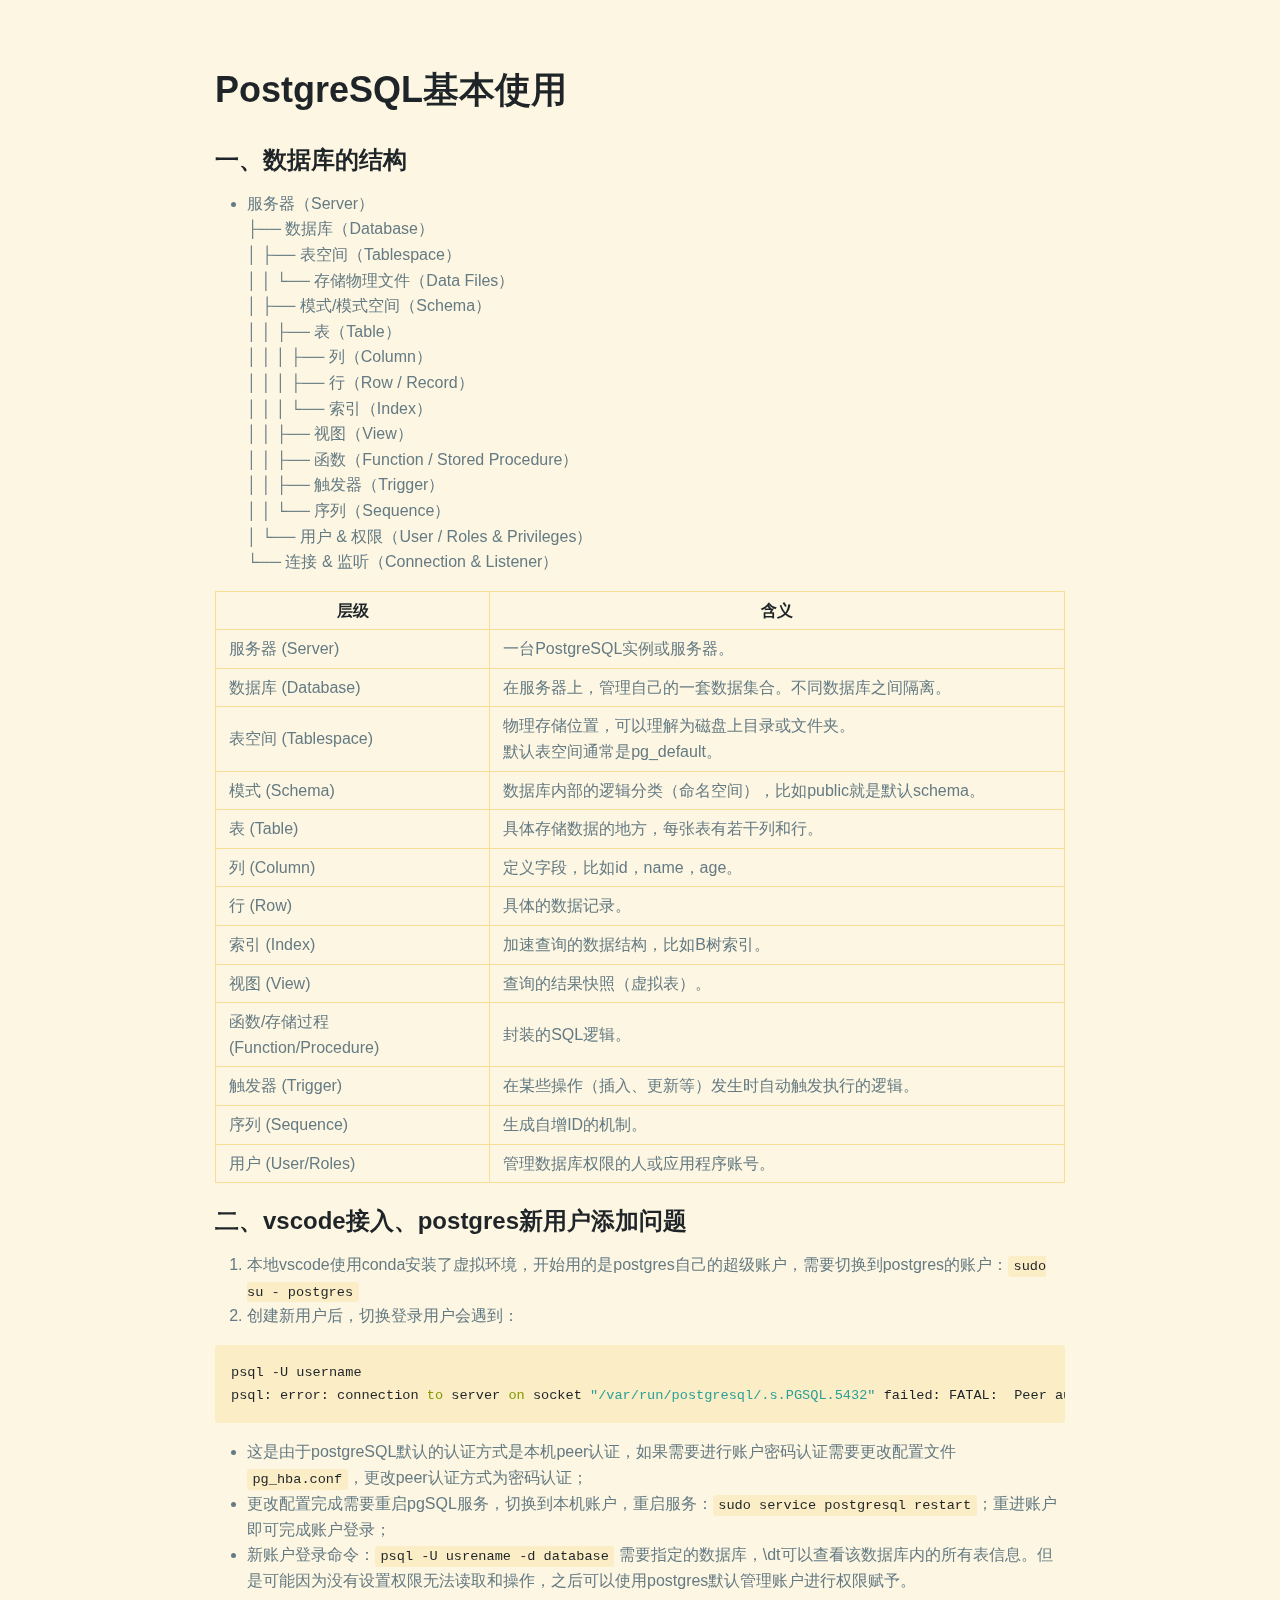
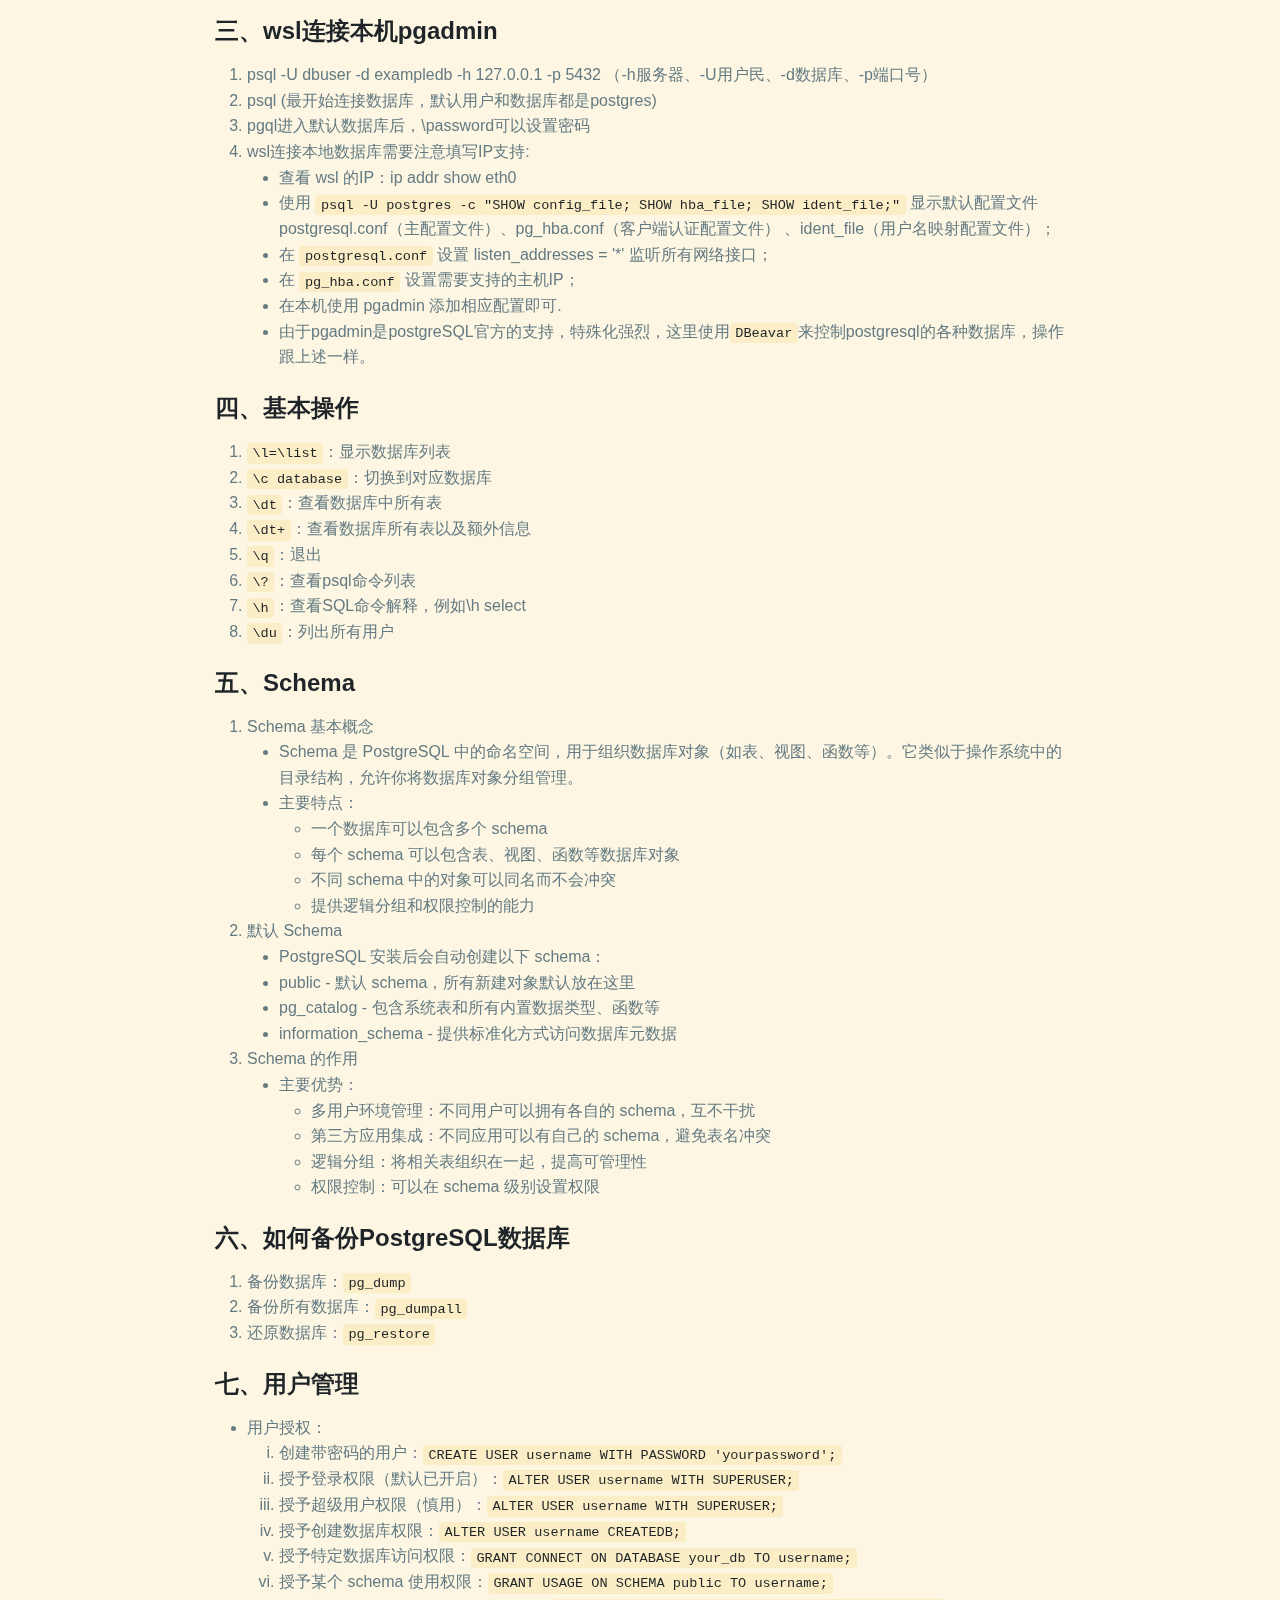
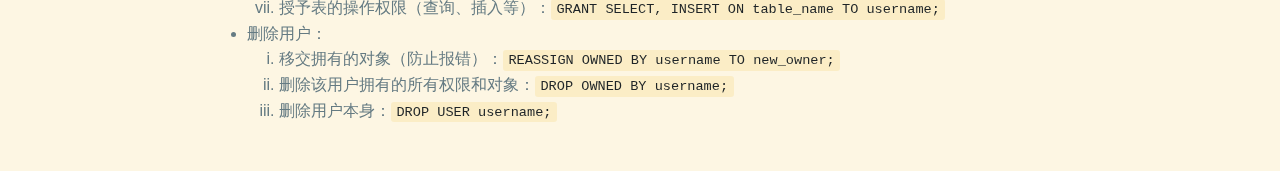
<file: postgresql/tutorial.html>
<!DOCTYPE html>
<html>
  <head>
    <title>no title</title>
    <meta charset="utf-8">
    <meta name="viewport" content="width=device-width, initial-scale=1.0">
    <style>
    .markdown-preview{width:100%;height:100%;box-sizing:border-box}.markdown-preview ul{list-style:disc}.markdown-preview ul ul{list-style:circle}.markdown-preview ul ul ul{list-style:square}.markdown-preview ol{list-style:decimal}.markdown-preview ol ol,.markdown-preview ul ol{list-style-type:lower-roman}.markdown-preview ol ol ol,.markdown-preview ol ul ol,.markdown-preview ul ol ol,.markdown-preview ul ul ol{list-style-type:lower-alpha}.markdown-preview .newpage,.markdown-preview .pagebreak{page-break-before:always}.markdown-preview pre.line-numbers{position:relative;padding-left:3.8em;counter-reset:linenumber}.markdown-preview pre.line-numbers>code{position:relative}.markdown-preview pre.line-numbers .line-numbers-rows{position:absolute;pointer-events:none;top:1em;font-size:100%;left:0;width:3em;letter-spacing:-1px;border-right:1px solid #999;-webkit-user-select:none;-moz-user-select:none;-ms-user-select:none;user-select:none}.markdown-preview pre.line-numbers .line-numbers-rows>span{pointer-events:none;display:block;counter-increment:linenumber}.markdown-preview pre.line-numbers .line-numbers-rows>span:before{content:counter(linenumber);color:#999;display:block;padding-right:.8em;text-align:right}.markdown-preview .mathjax-exps .MathJax_Display{text-align:center!important}.markdown-preview:not([data-for=preview]) .code-chunk .code-chunk-btn-group{display:none}.markdown-preview:not([data-for=preview]) .code-chunk .status{display:none}.markdown-preview:not([data-for=preview]) .code-chunk .output-div{margin-bottom:16px}.markdown-preview .md-toc{padding:0}.markdown-preview .md-toc .md-toc-link-wrapper .md-toc-link{display:inline;padding:.25rem 0}.markdown-preview .md-toc .md-toc-link-wrapper .md-toc-link div,.markdown-preview .md-toc .md-toc-link-wrapper .md-toc-link p{display:inline}.markdown-preview .md-toc .md-toc-link-wrapper.highlighted .md-toc-link{font-weight:800}.scrollbar-style::-webkit-scrollbar{width:8px}.scrollbar-style::-webkit-scrollbar-track{border-radius:10px;background-color:transparent}.scrollbar-style::-webkit-scrollbar-thumb{border-radius:5px;background-color:rgba(150,150,150,.66);border:4px solid rgba(150,150,150,.66);background-clip:content-box}html body[for=html-export]:not([data-presentation-mode]){position:relative;width:100%;height:100%;top:0;left:0;margin:0;padding:0;overflow:auto}html body[for=html-export]:not([data-presentation-mode]) .markdown-preview{position:relative;top:0;min-height:100vh}@media screen and (min-width:914px){html body[for=html-export]:not([data-presentation-mode]) .markdown-preview{padding:2em calc(50% - 457px + 2em)}}@media screen and (max-width:914px){html body[for=html-export]:not([data-presentation-mode]) .markdown-preview{padding:2em}}@media screen and (max-width:450px){html body[for=html-export]:not([data-presentation-mode]) .markdown-preview{font-size:14px!important;padding:1em}}@media print{html body[for=html-export]:not([data-presentation-mode]) #sidebar-toc-btn{display:none}}html body[for=html-export]:not([data-presentation-mode]) #sidebar-toc-btn{position:fixed;bottom:8px;left:8px;font-size:28px;cursor:pointer;color:inherit;z-index:99;width:32px;text-align:center;opacity:.4}html body[for=html-export]:not([data-presentation-mode])[html-show-sidebar-toc] #sidebar-toc-btn{opacity:1}html body[for=html-export]:not([data-presentation-mode])[html-show-sidebar-toc] .md-sidebar-toc{position:fixed;top:0;left:0;width:300px;height:100%;padding:32px 0 48px 0;font-size:14px;box-shadow:0 0 4px rgba(150,150,150,.33);box-sizing:border-box;overflow:auto;background-color:inherit}html body[for=html-export]:not([data-presentation-mode])[html-show-sidebar-toc] .md-sidebar-toc::-webkit-scrollbar{width:8px}html body[for=html-export]:not([data-presentation-mode])[html-show-sidebar-toc] .md-sidebar-toc::-webkit-scrollbar-track{border-radius:10px;background-color:transparent}html body[for=html-export]:not([data-presentation-mode])[html-show-sidebar-toc] .md-sidebar-toc::-webkit-scrollbar-thumb{border-radius:5px;background-color:rgba(150,150,150,.66);border:4px solid rgba(150,150,150,.66);background-clip:content-box}html body[for=html-export]:not([data-presentation-mode])[html-show-sidebar-toc] .md-sidebar-toc a{text-decoration:none}html body[for=html-export]:not([data-presentation-mode])[html-show-sidebar-toc] .md-sidebar-toc .md-toc{padding:0 16px}html body[for=html-export]:not([data-presentation-mode])[html-show-sidebar-toc] .md-sidebar-toc .md-toc .md-toc-link-wrapper .md-toc-link{display:inline;padding:.25rem 0}html body[for=html-export]:not([data-presentation-mode])[html-show-sidebar-toc] .md-sidebar-toc .md-toc .md-toc-link-wrapper .md-toc-link div,html body[for=html-export]:not([data-presentation-mode])[html-show-sidebar-toc] .md-sidebar-toc .md-toc .md-toc-link-wrapper .md-toc-link p{display:inline}html body[for=html-export]:not([data-presentation-mode])[html-show-sidebar-toc] .md-sidebar-toc .md-toc .md-toc-link-wrapper.highlighted .md-toc-link{font-weight:800}html body[for=html-export]:not([data-presentation-mode])[html-show-sidebar-toc] .markdown-preview{left:300px;width:calc(100% - 300px);padding:2em calc(50% - 457px - 300px / 2);margin:0;box-sizing:border-box}@media screen and (max-width:1274px){html body[for=html-export]:not([data-presentation-mode])[html-show-sidebar-toc] .markdown-preview{padding:2em}}@media screen and (max-width:450px){html body[for=html-export]:not([data-presentation-mode])[html-show-sidebar-toc] .markdown-preview{width:100%}}html body[for=html-export]:not([data-presentation-mode]):not([html-show-sidebar-toc]) .markdown-preview{left:50%;transform:translateX(-50%)}html body[for=html-export]:not([data-presentation-mode]):not([html-show-sidebar-toc]) .md-sidebar-toc{display:none}pre{font-family:Menlo,Monaco,Consolas,'Courier New',monospace;direction:ltr;text-align:left;white-space:pre;word-spacing:normal;word-break:normal;padding:1em;margin:.5em 0;overflow:auto;line-height:1.5;tab-size:4;hyphens:none;color:#657b83;background-color:#fbedc6!important;border:#f8de97;border-radius:3px}pre[class*=language-]{padding:1em}code[class*=language-] .token.cdata,code[class*=language-] .token.comment,code[class*=language-] .token.doctype,code[class*=language-] .token.prolog,pre[class*=language-] .token.cdata,pre[class*=language-] .token.comment,pre[class*=language-] .token.doctype,pre[class*=language-] .token.prolog{color:#93a1a1;font-style:italic}code[class*=language-] .token.punctuation,pre[class*=language-] .token.punctuation{color:#93a1a1}code[class*=language-] .namespace,pre[class*=language-] .namespace{opacity:.7}code[class*=language-] .token.property,pre[class*=language-] .token.property{color:#859900}code[class*=language-] .token.boolean,code[class*=language-] .token.function-name,code[class*=language-] .token.number,pre[class*=language-] .token.boolean,pre[class*=language-] .token.function-name,pre[class*=language-] .token.number{color:#d33682}code[class*=language-] .token.tag,pre[class*=language-] .token.tag{color:#268bd2}code[class*=language-] .token.selector,pre[class*=language-] .token.selector{color:#859900}code[class*=language-] .token.attr-name,pre[class*=language-] .token.attr-name{color:#657b83}code[class*=language-] .token.string,pre[class*=language-] .token.string{color:#2aa198}code[class*=language-] .token.char,pre[class*=language-] .token.char{color:#cb4b16}code[class*=language-] .token.builtin,pre[class*=language-] .token.builtin{color:#859900}code[class*=language-] .token.entity,pre[class*=language-] .token.entity{color:#268bd2}code[class*=language-] .token.url,pre[class*=language-] .token.url{color:#93a1a1}code[class*=language-] .token.atrule,code[class*=language-] .token.attr-value,code[class*=language-] .token.keyword,pre[class*=language-] .token.atrule,pre[class*=language-] .token.attr-value,pre[class*=language-] .token.keyword{color:#859900}code[class*=language-] .token.function,pre[class*=language-] .token.function{color:#268bd2}code[class*=language-] .token.class-name,pre[class*=language-] .token.class-name{color:#268bd2}code[class*=language-] .token.variable,pre[class*=language-] .token.variable{color:#268bd2}code[class*=language-] .token.important,code[class*=language-] .token.regex,pre[class*=language-] .token.important,pre[class*=language-] .token.regex{color:#dc322f}code[class*=language-] .token.bold,code[class*=language-] .token.important,pre[class*=language-] .token.bold,pre[class*=language-] .token.important{font-weight:700}code[class*=language-] .token.italic,pre[class*=language-] .token.italic{font-style:italic}code[class*=language-] .token.entity,pre[class*=language-] .token.entity{cursor:help}pre[data-line]{position:relative;padding:1em 0 1em 3em}pre[data-line] .line-highlight-wrapper{position:absolute;top:0;left:0;background-color:transparent;display:block;width:100%}pre[data-line] .line-highlight{position:absolute;left:0;right:0;padding:inherit 0;margin-top:1em;background:hsla(24,20%,50%,.08);background:linear-gradient(to right,hsla(24,20%,50%,.1) 70%,hsla(24,20%,50%,0));pointer-events:none;line-height:inherit;white-space:pre}pre[data-line] .line-highlight:before,pre[data-line] .line-highlight[data-end]:after{content:attr(data-start);position:absolute;top:.4em;left:.6em;min-width:1em;padding:0 .5em;background-color:hsla(24,20%,50%,.4);color:#f4f1ef;font:bold 65%/1.5 sans-serif;text-align:center;vertical-align:.3em;border-radius:999px;text-shadow:none;box-shadow:0 1px #fff}pre[data-line] .line-highlight[data-end]:after{content:attr(data-end);top:auto;bottom:.4em}.emoji{height:.8em}html body{font-family:'Helvetica Neue',Helvetica,'Segoe UI',Arial,freesans,sans-serif;font-size:16px;line-height:1.6;color:#657b83;background-color:#fdf6e3;overflow:initial;box-sizing:border-box;word-wrap:break-word}html body>:first-child{margin-top:0}html body h1,html body h2,html body h3,html body h4,html body h5,html body h6{line-height:1.2;margin-top:1em;margin-bottom:16px;color:#1e2427}html body h1{font-size:2.25em;font-weight:300;padding-bottom:.3em}html body h2{font-size:1.75em;font-weight:400;padding-bottom:.3em}html body h3{font-size:1.5em;font-weight:500}html body h4{font-size:1.25em;font-weight:600}html body h5{font-size:1.1em;font-weight:600}html body h6{font-size:1em;font-weight:600}html body h1,html body h2,html body h3,html body h4,html body h5{font-weight:600}html body h5{font-size:1em}html body h6{color:#90a3a9}html body strong{color:#1e2427}html body del{color:#90a3a9}html body a:not([href]){color:inherit;text-decoration:none}html body a{color:#08c;text-decoration:none}html body a:hover{color:#00a3f5;text-decoration:none}html body img{max-width:100%}html body>p{margin-top:0;margin-bottom:16px;word-wrap:break-word}html body>ol,html body>ul{margin-bottom:16px}html body ol,html body ul{padding-left:2em}html body ol.no-list,html body ul.no-list{padding:0;list-style-type:none}html body ol ol,html body ol ul,html body ul ol,html body ul ul{margin-top:0;margin-bottom:0}html body li{margin-bottom:0}html body li.task-list-item{list-style:none}html body li>p{margin-top:0;margin-bottom:0}html body .task-list-item-checkbox{margin:0 .2em .25em -1.8em;vertical-align:middle}html body .task-list-item-checkbox:hover{cursor:pointer}html body blockquote{margin:16px 0;font-size:inherit;padding:0 15px;color:#90a3a9;background-color:#fbedc6;border-left:4px solid #f8de97}html body blockquote>:first-child{margin-top:0}html body blockquote>:last-child{margin-bottom:0}html body hr{height:4px;margin:32px 0;background-color:#f8de97;border:0 none}html body table{margin:10px 0 15px 0;border-collapse:collapse;border-spacing:0;display:block;width:100%;overflow:auto;word-break:normal;word-break:keep-all}html body table th{font-weight:700;color:#1e2427}html body table td,html body table th{border:1px solid #f8de97;padding:6px 13px}html body dl{padding:0}html body dl dt{padding:0;margin-top:16px;font-size:1em;font-style:italic;font-weight:700}html body dl dd{padding:0 16px;margin-bottom:16px}html body code{font-family:Menlo,Monaco,Consolas,'Courier New',monospace;font-size:.85em;color:#1e2427;background-color:#fbedc6;border-radius:3px;padding:.2em 0}html body code::after,html body code::before{letter-spacing:-.2em;content:'\00a0'}html body pre>code{padding:0;margin:0;word-break:normal;white-space:pre;background:0 0;border:0}html body .highlight{margin-bottom:16px}html body .highlight pre,html body pre{padding:1em;overflow:auto;line-height:1.45;border:#f8de97;border-radius:3px}html body .highlight pre{margin-bottom:0;word-break:normal}html body pre code,html body pre tt{display:inline;max-width:initial;padding:0;margin:0;overflow:initial;line-height:inherit;word-wrap:normal;background-color:transparent;border:0}html body pre code:after,html body pre code:before,html body pre tt:after,html body pre tt:before{content:normal}html body blockquote,html body dl,html body ol,html body p,html body pre,html body ul{margin-top:0;margin-bottom:16px}html body kbd{color:#1e2427;border:1px solid #f8de97;border-bottom:2px solid #f6d47a;padding:2px 4px;background-color:#fbedc6;border-radius:3px}@media print{html body{background-color:#fdf6e3}html body h1,html body h2,html body h3,html body h4,html body h5,html body h6{color:#1e2427;page-break-after:avoid}html body blockquote{color:#90a3a9}html body pre{page-break-inside:avoid}html body table{display:table}html body img{display:block;max-width:100%;max-height:100%}html body code,html body pre{word-wrap:break-word;white-space:pre}}
    /* Please visit the URL below for more information: */
/*   https://shd101wyy.github.io/markdown-preview-enhanced/#/customize-css */

    </style>
    
    <!-- The content below will be included at the end of the <head> element. --><html><head><script type="text/javascript">
  document.addEventListener("DOMContentLoaded", function () {
    // your code here
  });
</script></head><body></body></html>
  </head>
  <body for="html-export">
    <div class="crossnote markdown-preview">
    <html><head></head><body><div>
<h1 id="postgresql基本使用" ebook-toc-level-1="" heading="PostgreSQL基本使用 ">PostgreSQL基本使用 </h1>
<h3 id="一-数据库的结构" ebook-toc-level-3="" heading="一、数据库的结构 ">一、数据库的结构 </h3>
<ul>
<li>服务器（Server）<br>
├── 数据库（Database）<br>
│   ├── 表空间（Tablespace）<br>
│   │   └── 存储物理文件（Data Files）<br>
│   ├── 模式/模式空间（Schema）<br>
│   │   ├── 表（Table）<br>
│   │   │   ├── 列（Column）<br>
│   │   │   ├── 行（Row / Record）<br>
│   │   │   └── 索引（Index）<br>
│   │   ├── 视图（View）<br>
│   │   ├── 函数（Function / Stored Procedure）<br>
│   │   ├── 触发器（Trigger）<br>
│   │   └── 序列（Sequence）<br>
│   └── 用户 &amp; 权限（User / Roles &amp; Privileges）<br>
└── 连接 &amp; 监听（Connection &amp; Listener）</li>
</ul>
<table>
<thead>
<tr>
<th>层级</th>
<th>含义</th>
</tr>
</thead>
<tbody>
<tr>
<td>服务器 (Server)</td>
<td>一台PostgreSQL实例或服务器。</td>
</tr>
<tr>
<td>数据库 (Database)</td>
<td>在服务器上，管理自己的一套数据集合。不同数据库之间隔离。</td>
</tr>
<tr>
<td>表空间 (Tablespace)</td>
<td>物理存储位置，可以理解为磁盘上目录或文件夹。默认表空间通常是pg_default。</td>
</tr>
<tr>
<td>模式 (Schema)</td>
<td>数据库内部的逻辑分类（命名空间），比如public就是默认schema。</td>
</tr>
<tr>
<td>表 (Table)</td>
<td>具体存储数据的地方，每张表有若干列和行。</td>
</tr>
<tr>
<td>列 (Column)</td>
<td>定义字段，比如id，name，age。</td>
</tr>
<tr>
<td>行 (Row)</td>
<td>具体的数据记录。</td>
</tr>
<tr>
<td>索引 (Index)</td>
<td>加速查询的数据结构，比如B树索引。</td>
</tr>
<tr>
<td>视图 (View)</td>
<td>查询的结果快照（虚拟表）。</td>
</tr>
<tr>
<td>函数/存储过程 (Function/Procedure)</td>
<td>封装的SQL逻辑。</td>
</tr>
<tr>
<td>触发器 (Trigger)</td>
<td>在某些操作（插入、更新等）发生时自动触发执行的逻辑。</td>
</tr>
<tr>
<td>序列 (Sequence)</td>
<td>生成自增ID的机制。</td>
</tr>
<tr>
<td>用户 (User/Roles)</td>
<td>管理数据库权限的人或应用程序账号。</td>
</tr>
</tbody>
</table>
<h3 id="二-vscode接入-postgres新用户添加问题" ebook-toc-level-3="" heading="二、vscode接入、postgres新用户添加问题 ">二、vscode接入、postgres新用户添加问题 </h3>
<ol>
<li>本地vscode使用conda安装了虚拟环境，开始用的是postgres自己的超级账户，需要切换到postgres的账户：<code>sudo su - postgres</code></li>
<li>创建新用户后，切换登录用户会遇到：</li>
</ol>
<pre data-role="codeBlock" data-info="sql" class="language-sql sql"><code>psql <span class="token operator">-</span>U username
psql: error: connection <span class="token keyword keyword-to">to</span> server <span class="token keyword keyword-on">on</span> socket <span class="token string">"/var/run/postgresql/.s.PGSQL.5432"</span> failed: FATAL:  Peer authentication failed <span class="token keyword keyword-for">for</span> <span class="token keyword keyword-user">user</span> <span class="token string">"username"</span>
</code></pre><ul>
<li>这是由于postgreSQL默认的认证方式是本机peer认证，如果需要进行账户密码认证需要更改配置文件 <code>pg_hba.conf</code>，更改peer认证方式为密码认证；</li>
<li>更改配置完成需要重启pgSQL服务，切换到本机账户，重启服务：<code>sudo service postgresql restart</code>；重进账户即可完成账户登录；</li>
<li>新账户登录命令：<code>psql -U usrename -d database</code> 需要指定的数据库，\dt可以查看该数据库内的所有表信息。但是可能因为没有设置权限无法读取和操作，之后可以使用postgres默认管理账户进行权限赋予。</li>
</ul>
<h3 id="三-wsl连接本机pgadmin" ebook-toc-level-3="" heading="三、wsl连接本机pgadmin ">三、wsl连接本机pgadmin </h3>
<ol>
<li>psql -U dbuser -d exampledb -h 127.0.0.1 -p 5432 （-h服务器、-U用户民、-d数据库、-p端口号）</li>
<li>psql (最开始连接数据库，默认用户和数据库都是postgres)</li>
<li>pgql进入默认数据库后，\password可以设置密码</li>
<li>wsl连接本地数据库需要注意填写IP支持:
<ul>
<li>查看 wsl 的IP：ip addr show eth0</li>
<li>使用 <code>psql -U postgres -c "SHOW config_file; SHOW hba_file; SHOW ident_file;"</code> 显示默认配置文件postgresql.conf（主配置文件）、pg_hba.conf（客户端认证配置文件） 、ident_file（用户名映射配置文件）；</li>
<li>在 <code>postgresql.conf</code> 设置 listen_addresses = '*' 监听所有网络接口；</li>
<li>在 <code>pg_hba.conf</code> 设置需要支持的主机IP；</li>
<li>在本机使用 pgadmin 添加相应配置即可.</li>
<li>由于pgadmin是postgreSQL官方的支持，特殊化强烈，这里使用<code>DBeavar</code>来控制postgresql的各种数据库，操作跟上述一样。</li>
</ul>
</li>
</ol>
<h3 id="四-基本操作" ebook-toc-level-3="" heading="四、基本操作 ">四、基本操作 </h3>
<ol>
<li><code>\l=\list</code>：显示数据库列表</li>
<li><code>\c database</code>：切换到对应数据库</li>
<li><code>\dt</code>：查看数据库中所有表</li>
<li><code>\dt+</code>：查看数据库所有表以及额外信息</li>
<li><code>\q</code>：退出</li>
<li><code>\?</code>：查看psql命令列表</li>
<li><code>\h</code>：查看SQL命令解释，例如\h select</li>
<li><code>\du</code>：列出所有用户</li>
</ol>
<h3 id="五-schema" ebook-toc-level-3="" heading="五、Schema ">五、Schema </h3>
<ol>
<li>
<p>Schema 基本概念</p>
<ul>
<li>Schema 是 PostgreSQL 中的命名空间，用于组织数据库对象（如表、视图、函数等）。它类似于操作系统中的目录结构，允许你将数据库对象分组管理。</li>
<li>主要特点：
<ul>
<li>一个数据库可以包含多个 schema</li>
<li>每个 schema 可以包含表、视图、函数等数据库对象</li>
<li>不同 schema 中的对象可以同名而不会冲突</li>
<li>提供逻辑分组和权限控制的能力</li>
</ul>
</li>
</ul>
</li>
<li>
<p>默认 Schema</p>
<ul>
<li>PostgreSQL 安装后会自动创建以下 schema：</li>
<li>public - 默认 schema，所有新建对象默认放在这里</li>
<li>pg_catalog - 包含系统表和所有内置数据类型、函数等</li>
<li>information_schema - 提供标准化方式访问数据库元数据</li>
</ul>
</li>
<li>
<p>Schema 的作用</p>
<ul>
<li>主要优势：
<ul>
<li>多用户环境管理：不同用户可以拥有各自的 schema，互不干扰</li>
<li>第三方应用集成：不同应用可以有自己的 schema，避免表名冲突</li>
<li>逻辑分组：将相关表组织在一起，提高可管理性</li>
<li>权限控制：可以在 schema 级别设置权限</li>
</ul>
</li>
</ul>
</li>
</ol>
<h3 id="六-如何备份postgresql数据库" ebook-toc-level-3="" heading="六、如何备份PostgreSQL数据库 ">六、如何备份PostgreSQL数据库 </h3>
<ol>
<li>备份数据库：<code>pg_dump</code></li>
<li>备份所有数据库：<code>pg_dumpall</code></li>
<li>还原数据库：<code>pg_restore</code></li>
</ol>
<h3 id="七-用户管理" ebook-toc-level-3="" heading="七、用户管理 ">七、用户管理 </h3>
<ul>
<li>用户授权：
<ol>
<li>创建带密码的用户：<code>CREATE USER username WITH PASSWORD 'yourpassword';</code></li>
<li>授予登录权限（默认已开启）：<code>ALTER USER username WITH SUPERUSER;</code></li>
<li>授予超级用户权限（慎用）：<code>ALTER USER username WITH SUPERUSER;</code></li>
<li>授予创建数据库权限：<code>ALTER USER username CREATEDB;</code></li>
<li>授予特定数据库访问权限：<code>GRANT CONNECT ON DATABASE your_db TO username;</code></li>
<li>授予某个 schema 使用权限：<code>GRANT USAGE ON SCHEMA public TO username;</code></li>
<li>授予表的操作权限（查询、插入等）：<code>GRANT SELECT, INSERT ON table_name TO username;</code></li>
</ol>
</li>
<li>删除用户：
<ol>
<li>移交拥有的对象（防止报错）：<code>REASSIGN OWNED BY username TO new_owner;</code></li>
<li>删除该用户拥有的所有权限和对象：<code>DROP OWNED BY username;</code></li>
<li>删除用户本身：<code>DROP USER username;</code></li>
</ol>
</li>
</ul>
</div></body></html>
    </div>
  </body>
</html>
</file>
